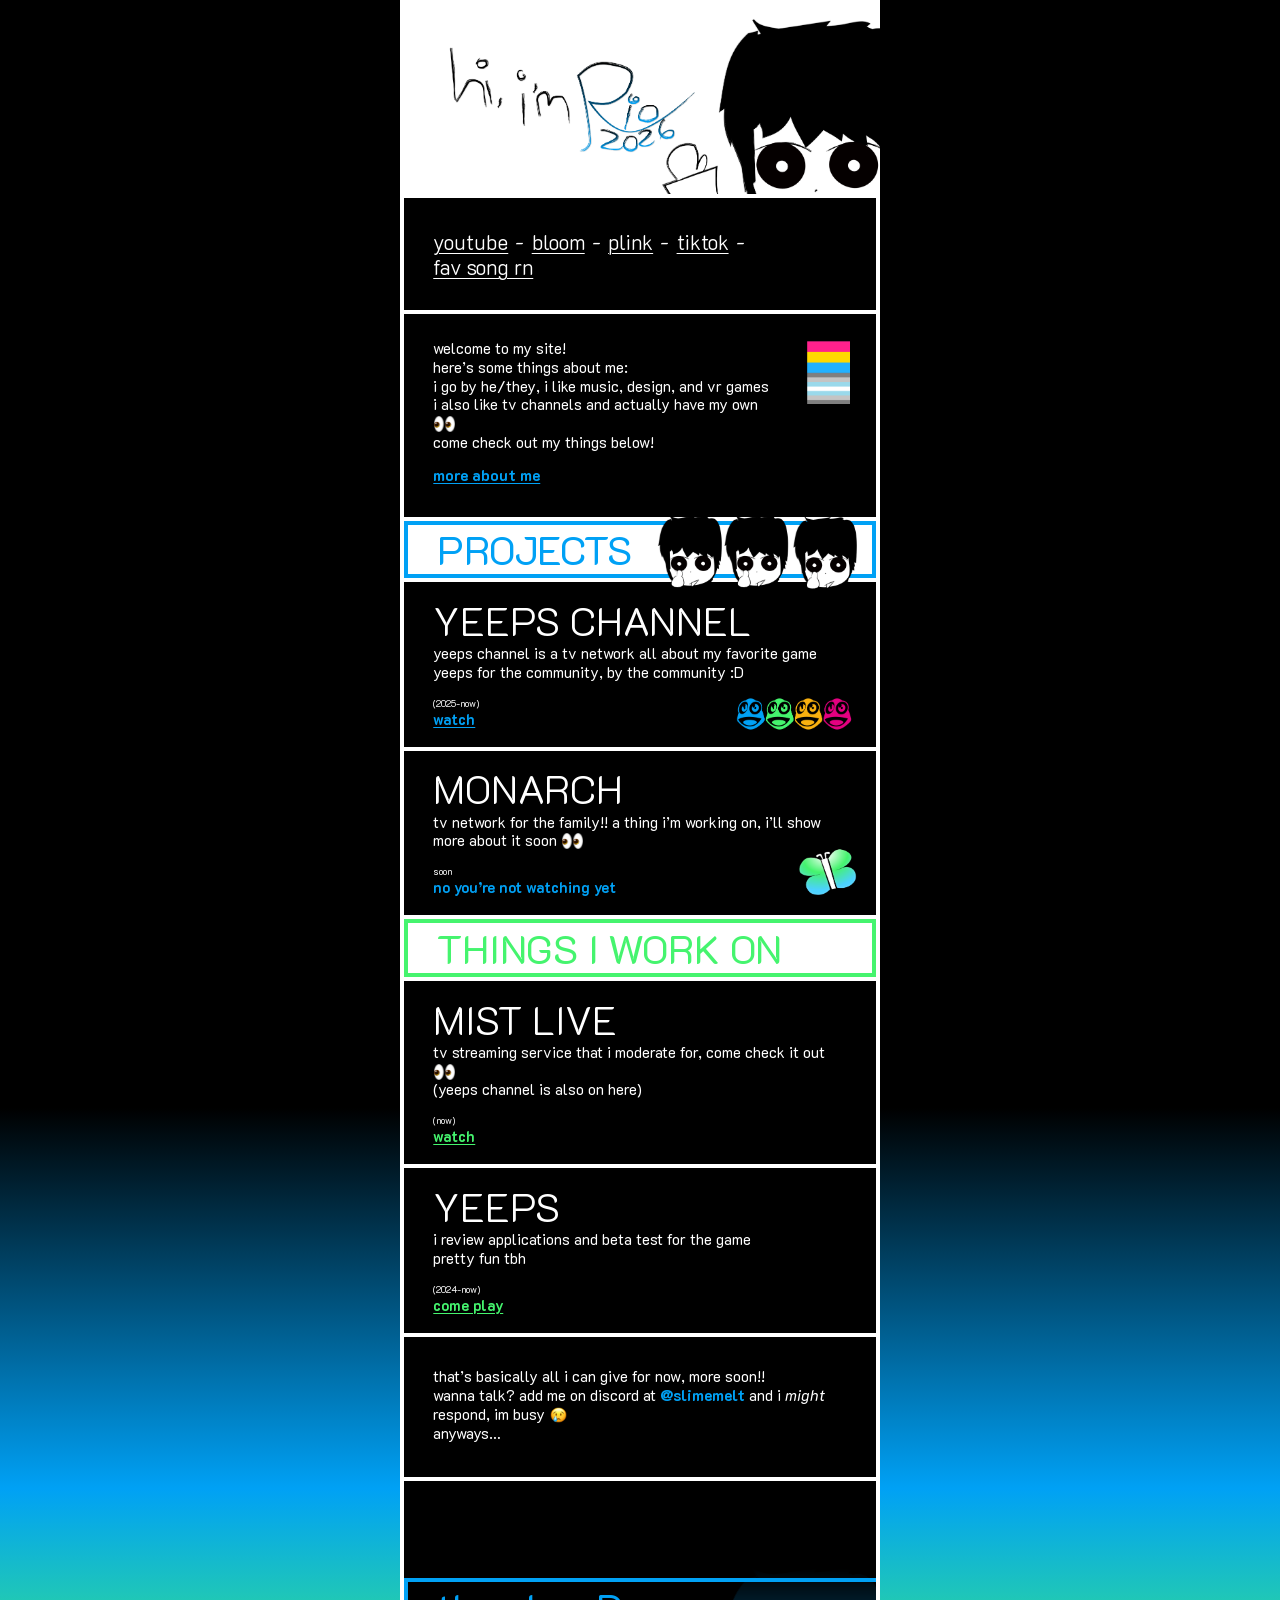
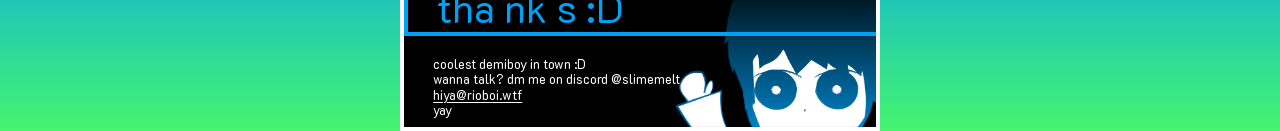
<file: index.html>
<!doctype html>
<html lang="en">
<head>
<meta charset="utf-8">
<meta name="viewport" content="width=device-width, initial-scale=1">
<title>rio</title>
<meta name="description" content="hi, i'm rio. tv channels, design, music.">
<meta name="theme-color" content="#000000">
<link rel="canonical" href="https://rioboi.wtf/">
<meta property="og:type" content="website">
<meta property="og:url" content="https://rioboi.wtf/">
<meta property="og:title" content="rio">
<meta property="og:description" content="hi, i’m rio. tv channels, design, music, and vr games.">
<meta property="og:image" content="https://rioboi.wtf/img/og.png">
<meta property="og:image:width" content="1200">
<meta property="og:image:height" content="630">
<meta property="og:image:alt" content="hi, i’m rio 2026, handwritten next to a drawing of a dark-haired boy peeking in">
<meta name="twitter:card" content="summary_large_image">
<meta name="twitter:image" content="https://rioboi.wtf/img/og.png">
<link rel="icon" href="favicon.ico" sizes="any">
<link rel="icon" type="image/png" sizes="32x32" href="favicon-32.png">
<link rel="apple-touch-icon" href="apple-touch-icon.png">
<link rel="preconnect" href="https://fonts.googleapis.com">
<link rel="preconnect" href="https://fonts.gstatic.com" crossorigin>
<link href="https://fonts.googleapis.com/css2?family=K2D:wght@300;400;700&display=swap" rel="stylesheet">
<link rel="stylesheet" href="style.css">
</head>
<body>
<main class="col">

  <h1 class="hero"><img src="img/header.png" width="2822" height="1143" alt="hi, i’m rio 2026"></h1>

  <nav class="card links" aria-label="elsewhere">
    <a href="https://youtube.com/@slimemelt">youtube</a><span>-</span><a href="https://bloomnetworks.net">bloom</a><span>-</span><a href="https://plink.social/user/rio/?posts-p=1">plink</a><span>-</span><a href="https://www.tiktok.com/@rioboi.wtf">tiktok</a><span>-</span><a href="https://open.spotify.com/track/73CKjW3vsUXRpy3NnX4H7F">fav song rn</a>
  </nav>

  <section class="card about">
    <p>welcome to my site!<br>
    here’s some things about me:<br>
    i go by he/they, i like music, design, and vr games<br>
    i also like tv channels and actually have my own <img class="emoji" src="img/emoji-eyes.png" width="96" height="74" alt="eyes emoji"><br>
    come check out my things below!</p>
    <a class="more" href="about.html">more about me</a>
    <img class="flag" src="img/flag.png" width="312" height="407" alt="demiboy pride flag">
  </section>

  <h2 class="rule">projects<img src="img/heads.png" width="1320" height="560" alt=""></h2>

  <article class="card item">
    <h3>yeeps channel</h3>
    <p>yeeps channel is a tv network all about my favorite game yeeps for the community, by the community :D</p>
    <small>(2025-now)</small>
    <a class="go" href="https://watch.mistlive.tv">watch</a>
    <img class="art" src="img/yeeps.png" width="782" height="252" style="width:27.7%" alt="four yeeps: blue, green, orange, pink">
  </article>

  <article class="card item">
    <h3>monarch</h3>
    <p>tv network for the family!! a thing i’m working on, i’ll show more about it soon <img class="emoji" src="img/emoji-eyes.png" width="96" height="74" alt="eyes emoji"></p>
    <small>soon</small>
    <span class="off">no you’re not watching yet</span>
    <img class="art" src="img/monarch.png" width="429" height="369" style="width:15.2%" alt="a green and blue butterfly">
  </article>

  <h2 class="rule green">things i work on</h2>

  <article class="card item">
    <h3>mist live</h3>
    <p>tv streaming service that i moderate for, come check it out <img class="emoji" src="img/emoji-eyes.png" width="96" height="74" alt="eyes emoji"><br>(yeeps channel is also on here)</p>
    <small>(now)</small>
    <a class="go green" href="https://mistlive.tv">watch</a>
  </article>

  <article class="card item">
    <h3>yeeps</h3>
    <p>i review applications and beta test for the game<br>pretty fun tbh</p>
    <small>(2024-now)</small>
    <a class="go green" href="https://yeeps.com">come play</a>
  </article>

  <section class="card sign">
    <p>that’s basically all i can give for now, more soon!!<br>
    wanna talk? add me on discord at <b>@slimemelt</b> and i <em>might</em> respond, im busy <img class="emoji" src="img/emoji-cry.png" width="96" height="96" alt="crying emoji"><br>
    anyways…</p>
  </section>

  <footer class="card end">
    <h2 class="rule">tha nk s :D</h2>
    <p class="small">coolest demiboy in town :D<br>
    wanna talk? dm me on discord @slimemelt or <a href="mailto:hiya@rioboi.wtf">hiya@rioboi.wtf</a><br>
    yay</p>
    <img class="char" src="img/thanks.png" width="1179" height="962" alt="">
  </footer>

</main>
</body>
</html>
</file>
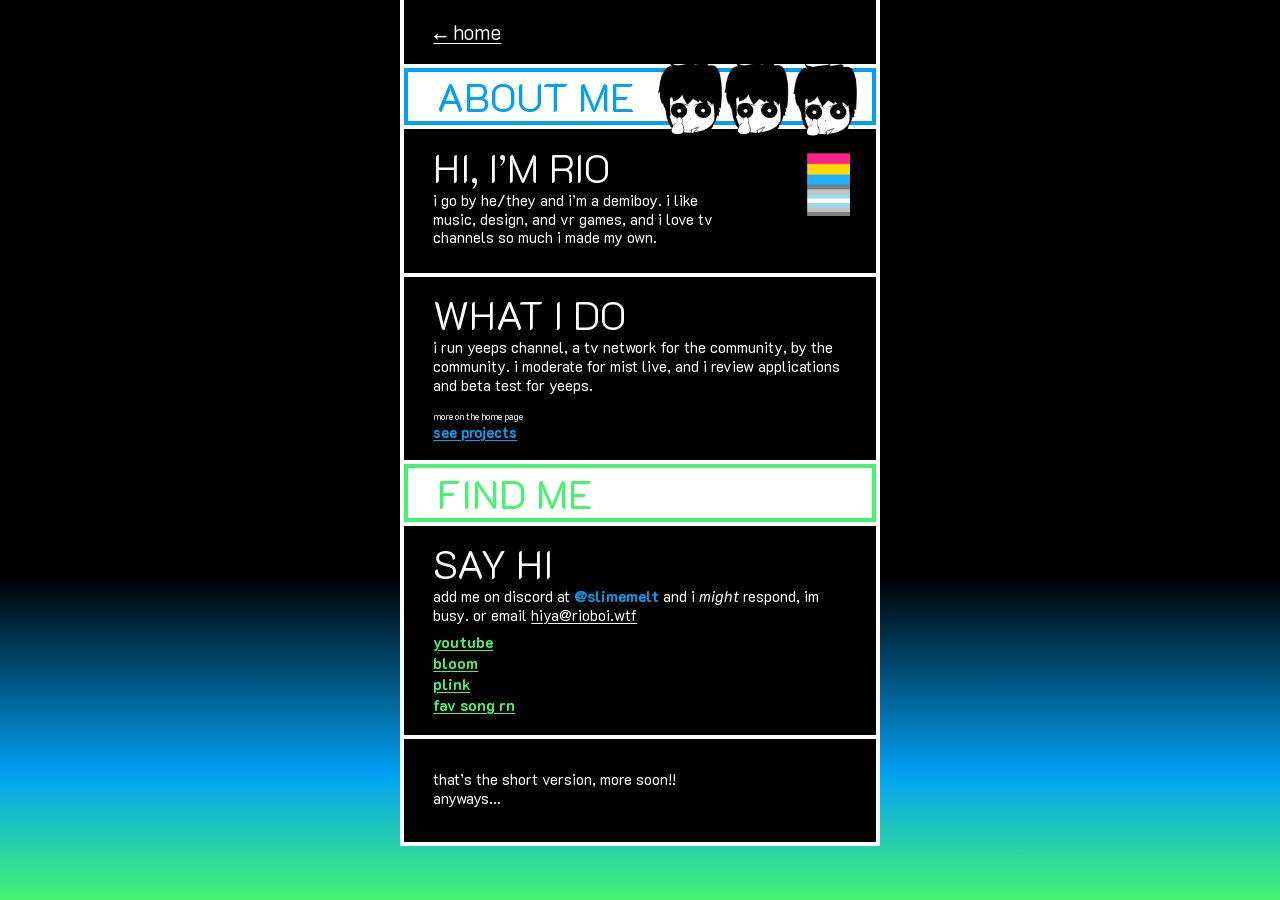
<file: about.html>
<!doctype html>
<html lang="en">
<head>
<meta charset="utf-8">
<meta name="viewport" content="width=device-width, initial-scale=1">
<title>about · rio</title>
<meta name="description" content="about rio: he/they, demiboy, music, design, vr games, and tv channels.">
<meta name="theme-color" content="#000000">
<meta property="og:type" content="website">
<meta property="og:url" content="https://rioboi.wtf/about.html">
<meta property="og:title" content="about · rio">
<meta property="og:description" content="he/they, demiboy, music, design, vr games, and tv channels.">
<meta property="og:image" content="https://rioboi.wtf/img/og.png">
<meta name="twitter:card" content="summary_large_image">
<link rel="icon" href="favicon.ico" sizes="any">
<link rel="icon" type="image/png" sizes="32x32" href="favicon-32.png">
<link rel="apple-touch-icon" href="apple-touch-icon.png">
<link rel="preconnect" href="https://fonts.googleapis.com">
<link rel="preconnect" href="https://fonts.gstatic.com" crossorigin>
<link href="https://fonts.googleapis.com/css2?family=K2D:wght@300;400;700&display=swap" rel="stylesheet">
<link rel="stylesheet" href="style.css">
</head>
<body>
<main class="col">

  <nav class="card back"><a href="./">← home</a></nav>

  <h2 class="rule">about me<img src="img/heads.png" width="1320" height="560" alt=""></h2>

  <section class="card item" style="padding-bottom:1.6rem">
    <h3>hi, i’m rio</h3>
    <p style="max-width:20em">i go by he/they and i’m a demiboy. i like music, design, and vr games, and i love tv channels so much i made my own.</p>
    <img class="flagside" src="img/flag.png" width="312" height="407" alt="demiboy pride flag">
  </section>

  <section class="card item">
    <h3>what i do</h3>
    <p>i run yeeps channel, a tv network for the community, by the community. i moderate for mist live, and i review applications and beta test for yeeps.</p>
    <small>more on the home page</small>
    <a class="go" href="./">see projects</a>
  </section>

  <h2 class="rule green">find me</h2>

  <section class="card item">
    <h3>say hi</h3>
    <p>add me on discord at <b style="color:var(--blue)">@slimemelt</b> and i <em>might</em> respond, im busy. or email <a href="mailto:hiya@rioboi.wtf">hiya@rioboi.wtf</a></p>
    <ul style="--c:var(--green)">
      <li><a href="https://youtube.com/@slimemelt">youtube</a></li>
      <li><a href="https://bloomnetworks.net">bloom</a></li>
      <li><a href="https://plink.social/user/rio/?posts-p=1">plink</a></li>
      <li><a href="https://open.spotify.com/track/73CKjW3vsUXRpy3NnX4H7F">fav song rn</a></li>
    </ul>
  </section>

  <section class="card sign">
    <p>that’s the short version, more soon!!<br>anyways…</p>
  </section>

</main>
</body>
</html>
</file>
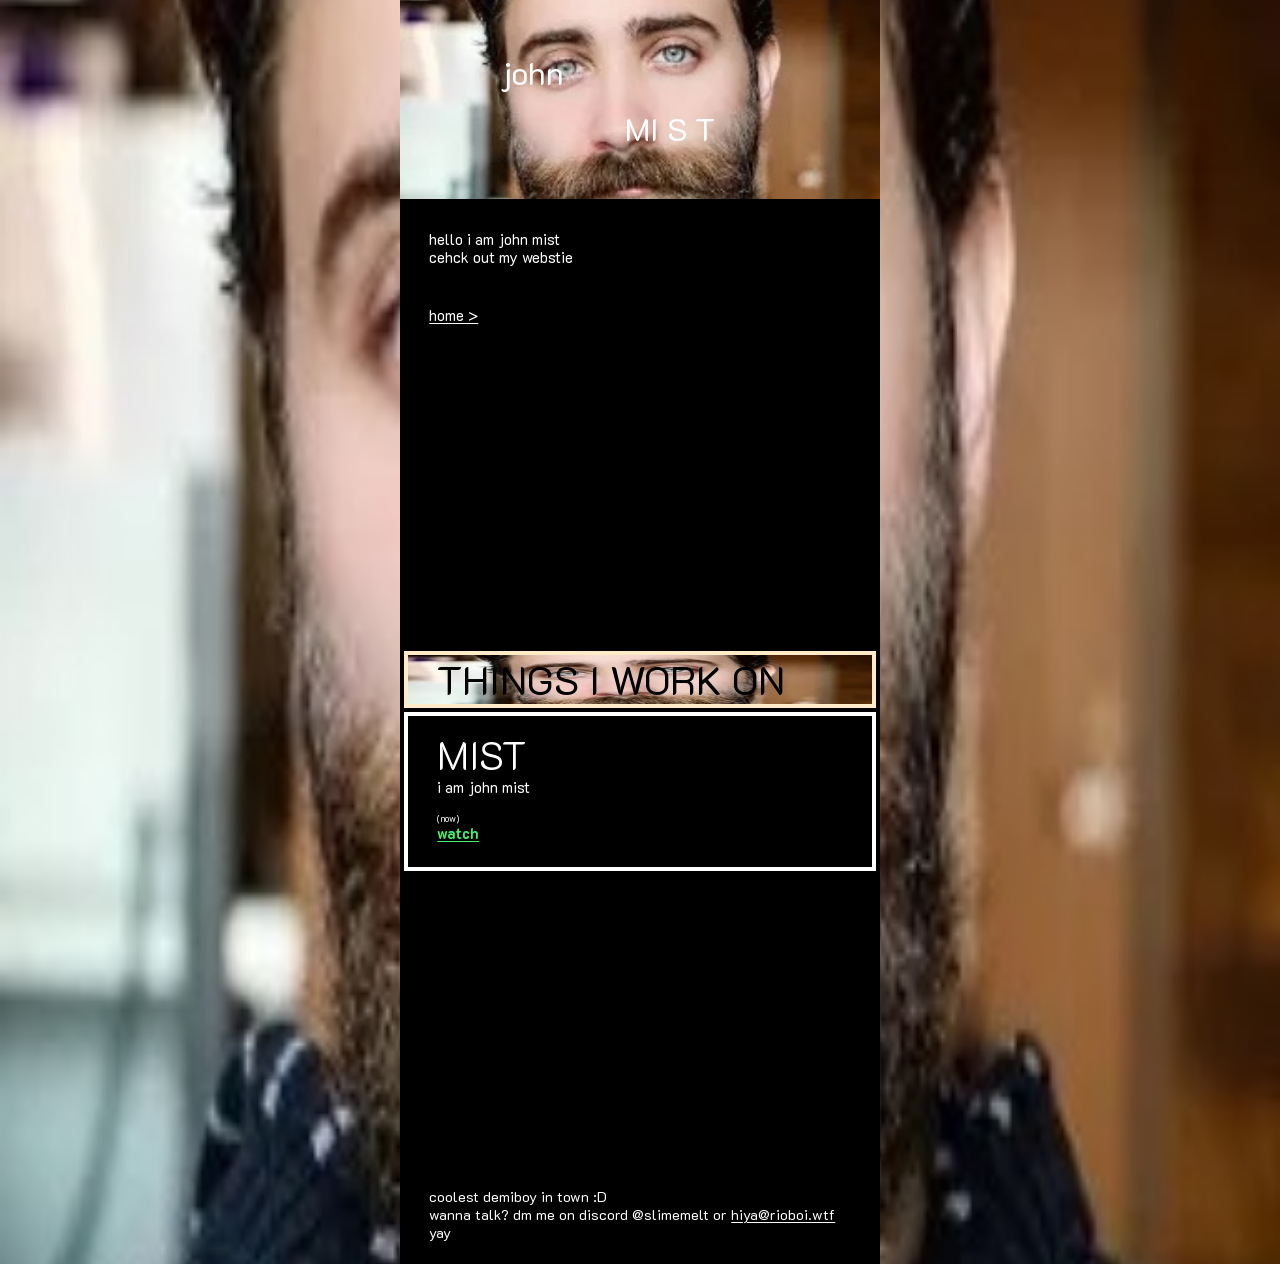
<file: johnmist.html>
<!doctype html>
<html lang="en" class="john">
<head>
<meta charset="utf-8">
<meta name="viewport" content="width=device-width, initial-scale=1">
<title>john mist</title>
<meta property="og:type" content="website">
<meta property="og:url" content="https://rioboi.wtf/johnmist.html">
<meta property="og:title" content="john mist">
<meta property="og:description" content="hello i am john mist">
<meta property="og:image" content="https://rioboi.wtf/img/og.png">
<meta property="og:image:width" content="1200">
<meta property="og:image:height" content="630">
<meta property="og:image:alt" content="rio">
<meta name="twitter:card" content="summary_large_image">
<meta name="description" content="hello i am john mist">
<meta name="theme-color" content="#000000">
<link rel="icon" href="favicon.ico" sizes="any">
<link rel="icon" type="image/png" sizes="32x32" href="favicon-32.png">
<link rel="apple-touch-icon" href="apple-touch-icon.png">
<link rel="preconnect" href="https://fonts.googleapis.com">
<link rel="preconnect" href="https://fonts.gstatic.com" crossorigin>
<link href="https://fonts.googleapis.com/css2?family=K2D:wght@300;400;700&display=swap" rel="stylesheet">
<link rel="stylesheet" href="style.css">
</head>
<body>
<main class="col dark">

  <h1 class="jhero" role="img" aria-label="john mist"><span class="a">john</span><span class="b">MI S T</span></h1>

  <section class="jtext">
    <p>hello i am john mist<br>cehck out my webstie</p>
    <a class="home" href="./">home &gt;</a>
  </section>

  <h2 class="jstrip">things i work on</h2>

  <article class="jcard">
    <h3>mist</h3>
    <p>i am john mist</p>
    <small>(now)</small>
    <a class="go" href="https://mistlive.tv">watch</a>
  </article>

  <p class="jfoot">coolest demiboy in town :D<br>
  wanna talk? dm me on discord @slimemelt or <a href="mailto:hiya@rioboi.wtf">hiya@rioboi.wtf</a><br>
  yay</p>

</main>
</body>
</html>
</file>
<file: style.css>
:root {
  --blue: #00a1f5;
  --green: #45f46e;
  --gap: 4px;
  --w: min(100vw, 30rem);
  --u: calc(var(--w) / 100);
  --pad: calc(var(--u) * 6.1);
  --body: clamp(.95rem, calc(var(--u) * 3.2), 1.25rem);
  --display: clamp(1.9rem, calc(var(--u) * 8.2), 3.4rem);
}
*, *::before, *::after { box-sizing: border-box; }
html {
  min-height: 100%;
  overflow-y: auto;
  background: linear-gradient(#000 0 64%, var(--blue) 86%, var(--green));
}
body {
  margin: 0;
  min-height: 100vh;
  color: #fff;
  font: 400 var(--body)/1.22 "K2D", "Segoe UI", system-ui, sans-serif;
  -webkit-font-smoothing: antialiased;
}
::selection { background: var(--blue); color: #000; }
img { display: block; max-width: 100%; height: auto; }
p { margin: 0; }

.col {
  width: var(--w);
  margin: 0 auto;
  background: #fff;
  padding: 0 var(--gap) var(--gap);
  display: grid;
  gap: var(--gap);
}
.card { background: #000; padding: 1.15rem var(--pad); position: relative; }

.hero { margin: 0 calc(var(--gap) * -1); background: #fff; font: inherit; }
.hero img { width: 100%; }

a { color: inherit; text-underline-offset: .14em; text-decoration-thickness: .06em; }
a:focus-visible { outline: 3px solid currentColor; outline-offset: 3px; }

.links { padding-block: 1.9rem; font-size: clamp(1rem, calc(var(--u) * 4.3), 1.5rem); font-weight: 300; }
.links a { text-decoration-thickness: .05em; }
.links a { white-space: nowrap; }
.links span { padding: 0 .35em; }

.about { padding-block: 1.6rem 2rem; min-height: 11.5rem; }
.about { padding-right: 22%; }
.about .flag { position: absolute; top: 1.4rem; right: 1.6rem; width: 11%; }

.rule {
  --c: var(--blue);
  margin: 0;
  background: #fff;
  color: var(--c);
  border: var(--gap) solid var(--c);
  padding: .35rem var(--pad) .3rem;
  font: 400 var(--display)/1 "K2D", sans-serif;
  text-transform: uppercase;
  letter-spacing: -.005em;
  position: relative; z-index: 1;
}
.rule.green { --c: var(--green); }
.rule img {
  position: absolute; right: 1.6%; bottom: calc(var(--u) * -4.5 - 4px);
  width: 46.8%; pointer-events: none;
}

.item h3 {
  margin: 0 0 .1em;
  font: 300 var(--display)/1 "K2D", sans-serif;
  text-transform: uppercase;
  letter-spacing: -.005em;
}
.item p { max-width: 28em; }
.item small { display: block; margin-top: 1rem; font-size: .62em; }
.item .go {
  --c: var(--blue);
  display: inline-block; margin-top: .1rem;
  color: var(--c); font-weight: 700; font-size: .95em;
}
.item .go.green { --c: var(--green); }
.item .go:hover { background: var(--c); color: #000; text-decoration-color: transparent; }
.item .off { display: inline-block; margin-top: .1rem; color: var(--blue); font-weight: 700; font-size: .95em; }
.emoji { display: inline-block; height: 1.05em; width: auto; vertical-align: -.2em; margin-left: .08em; }
.item .art { position: absolute; right: 1.2rem; bottom: 1rem; }

.sign { padding-block: 1.9rem 2.2rem; }
.sign b { color: var(--blue); font-weight: 700; }

.end { background: #000; padding: calc(var(--u) * 20.1) 0 0; overflow: hidden; height: calc(var(--u) * 51.2); }
.end .rule { background: transparent; border-right: 0; margin: 0; text-transform: none; }
.end .small { position: absolute; left: 0; bottom: 0; padding: 0 0 clamp(.45rem, calc(var(--u) * 2), 1rem) var(--pad); font-size: clamp(.66rem, calc(var(--u) * 2.7), .85rem); line-height: 1.2; max-width: 63%; }
.end .char { position: absolute; right: 0; top: calc(var(--u) * 17.1); width: calc(var(--u) * 41.8); }

@media (max-width: 30rem) {
  .about .flag { width: 15%; }
  .item .art { right: .8rem; bottom: .8rem; }
}
@media (max-width: 22.5rem) {
  .end { height: auto; min-height: calc(var(--u) * 51.2); }
  .end .small { position: static; padding: .7rem 0 .8rem var(--pad); max-width: 56%; font-size: .64rem; }
}

.about .more { display: block; margin-top: .9rem; color: var(--blue); font-weight: 700; }
.about .more:hover { background: var(--blue); color: #000; text-decoration-color: transparent; }
.back { padding-block: 1.2rem; font-size: clamp(1rem, calc(var(--u) * 4.3), 1.5rem); font-weight: 300; }
.item .flagside { position: absolute; top: 1.2rem; right: 1.6rem; width: 11%; }
.item ul { margin: .5rem 0 0; padding: 0; list-style: none; }
.item li { margin: .15em 0; }
.item li a { color: var(--c, var(--blue)); font-weight: 700; }

html.john { background: #000 url(img/john.png) 0 46.4% / 100% 241.8% no-repeat fixed; }
.col.dark { background: #000; padding: 0; gap: 0; }
.jhero { position: relative; aspect-ratio: 7056 / 2918; background: url(img/john.png) 0 calc(var(--u) * -27.2) / 100% auto no-repeat; color: #fff; margin: 0; font-weight: 400; line-height: 1; }
.jhero span { position: absolute; font-size: clamp(1.5rem, calc(var(--u) * 6.6), 2.8rem); transform: translateY(-50%); }
.jhero .a { left: 20.8%; top: 37%; }
.jhero .b { left: 46.9%; top: 65%; text-transform: uppercase; }
.jtext { padding: calc(var(--u) * 6.5) var(--pad) 0; }
.jtext .home { display: inline-block; margin-top: calc(var(--u) * 8); }
.jstrip { margin: calc(var(--u) * 68) var(--gap) var(--gap); border: var(--gap) solid #ffebc7; color: #000; background: url(img/john.png) 0 calc(var(--u) * -7.54) / 100% calc(var(--u) * 27.7) no-repeat; padding: .35rem var(--pad) .3rem; font: 400 var(--display)/1 "K2D", sans-serif; text-transform: uppercase; margin-bottom: var(--gap); }
.jcard { margin: 0 var(--gap); border: var(--gap) solid #fff; background: #000; padding: 1.15rem var(--pad) 1.5rem; }
.jcard h3 { margin: 0 0 .1em; font: 300 var(--display)/1 "K2D", sans-serif; text-transform: uppercase; }
.jcard small { display: block; margin-top: 1rem; font-size: .62em; }
.jcard .go { color: var(--green); font-weight: 700; font-size: .95em; }
.jcard .go:hover { background: var(--green); color: #000; text-decoration-color: transparent; }
.jfoot { margin-top: calc(var(--u) * 66); padding: 0 var(--pad) 1.4rem; font-size: clamp(.8rem, calc(var(--u) * 3), 1rem); line-height: 1.25; }
</file>
